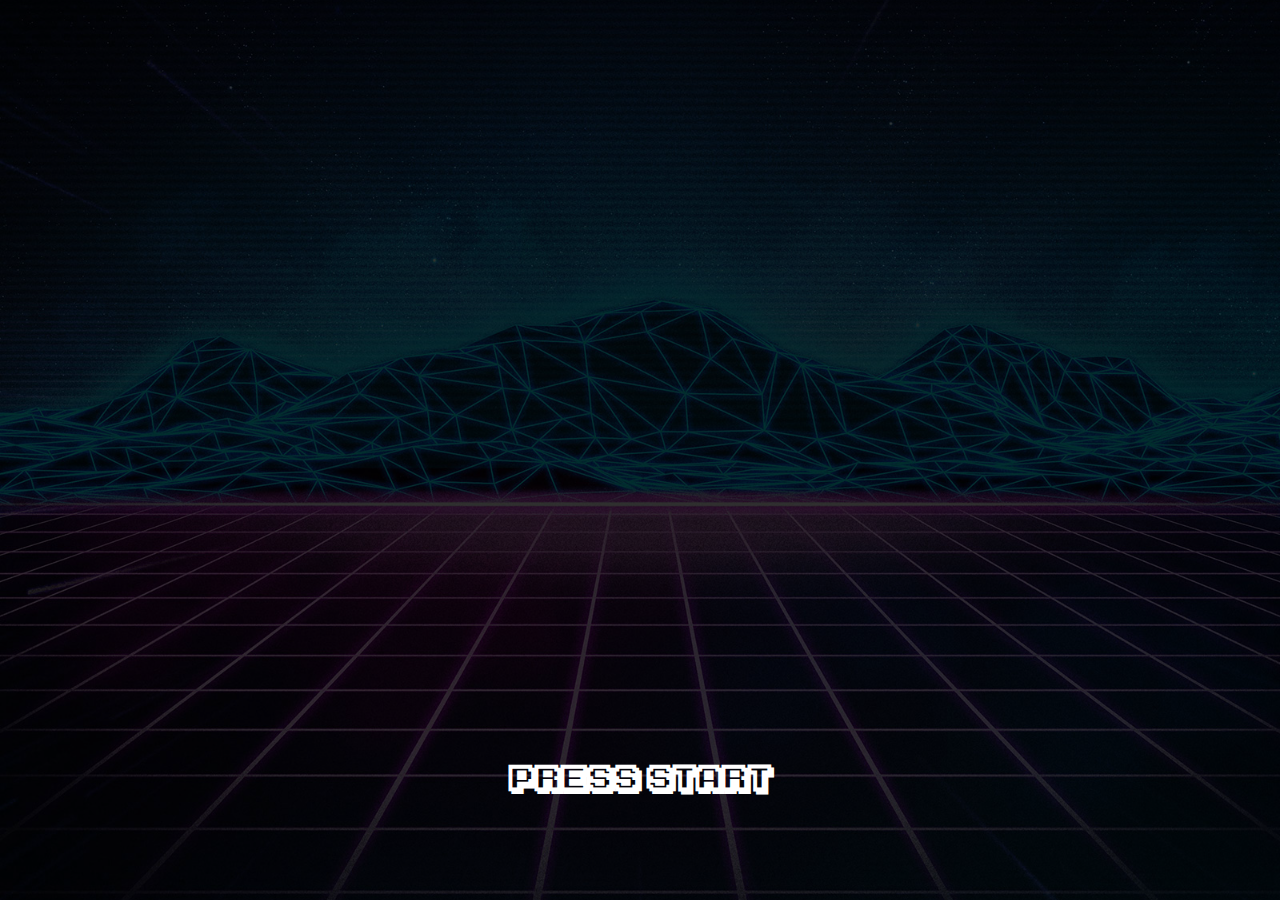
<file: connect_4/index.html>
<!DOCTYPE html>
<html lang="en">
<head>
    <meta charset="UTF-8">
    <meta name="viewport" content="width=device-width, initial-scale=1.0">
    <meta http-equiv="X-UA-Compatible" content="ie=edge">
    <link rel="stylesheet" href="style.css">
    <title>Connect 4</title>
</head>
<body>
    <div id="introPage" class="introPage">
        <div class="introContainer">
            <h1 class="spiced">Spiced presents</h1>
            <img class="logo" src="assets/logo_c4.png"  alt="">
            <h4 class="start">Press start</h4>
        </div>
    </div>

    <!-- WIN MODAL -->
    <div class="winModal">
        <div class="winMessage"></div>
        <div class="playAgain">TRY AGAIN?</div>
    </div>

    <!-- GAME PAGE -->
    <div class="gameArea">

        <!-- EXTRA PAGE ELEMENTS -->
        <h1 class="wunderbar">Wunderbar</h1>
        <h1 class="super">Super</h1>
        <h1 class="yourock">You Rock</h1>
        <h1 class="amazing">Amazing</h1>

        <!-- PLAYERS DETAILS ETC -->
        <div class="players">
            <h2 class="p1">Player One</h2><span class="slash"></span>
            <h2 class="p2">Player Two</h2>
        </div>

        <div class="scoreboard">
            <h1 class="hiScore">HI-SCORES</h1>
            <h4  class="p1Score">P1 - <span id="p1Score"></span> WINS</h4>
            <h4  class="p2Score">P2 - <span id="p2Score"></span> WINS</h4>
            <button type="button" name="resetScore" id="resetScore">Reset scores</button>
        </div>
        <button type="button" id="credit" class="credit">Credit <span id ="creditAmount">0</span></button>
        <h2 class="insert">Insert Coin</h2>
        <h2 class="copyright">2019 SPICED</h2>

        <!-- CONNECT 4 BOARD -->
        <div class="boardBack">
            <div class="boardContainer">
                <div class="board">
                    <div class="column col1">
                        <div id="top-left" class="slot row0">
                            <div class="hole"></div>
                        </div>
                        <div class="slot row1">
                            <div class="hole"></div>
                        </div>
                        <div class="slot row2">
                            <div class="hole "></div>
                        </div>
                        <div class="slot row3">
                            <div class="hole"></div>
                        </div>
                        <div class="slot row4">
                            <div class="hole"></div>
                        </div>
                        <div id="bottom-left" class="slot row5">
                            <div class="hole"></div>
                        </div>
                    </div >
                    <div  class="column col2">
                        <div class="slot row0">
                            <div class="hole"></div>
                        </div>
                        <div class="slot row1">
                            <div class="hole"></div>
                        </div>
                        <div class="slot row2">
                            <div class="hole"></div>
                        </div>
                        <div class="slot row3">
                            <div class="hole"></div>
                        </div>
                        <div class="slot row4">
                            <div class="hole"></div>
                        </div>
                        <div class="slot row5">
                            <div class="hole"></div>
                        </div>
                    </div >
                    <div  class="column col3">
                        <div class="slot row0">
                            <div class="hole"></div>
                        </div>
                        <div class="slot row1">
                            <div class="hole"></div>
                        </div>
                        <div class="slot row2">
                            <div class="hole"></div>
                        </div>
                        <div class="slot row3">
                            <div class="hole"></div>
                        </div>
                        <div class="slot row4">
                            <div class="hole"></div>
                        </div>
                        <div class="slot row5">
                            <div class="hole"></div>
                        </div>
                    </div >
                    <div  class="column col4">
                        <div class="slot row0">
                            <div class="hole"></div>
                        </div>
                        <div class="slot row1">
                            <div class="hole"></div>
                        </div>
                        <div class="slot row2">
                            <div class="hole"></div>
                        </div>
                        <div class="slot row3">
                            <div class="hole"></div>
                        </div>
                        <div class="slot row4">
                            <div class="hole"></div>
                        </div>
                        <div class="slot row5">
                            <div class="hole"></div>
                        </div>
                    </div >
                    <div  class="column col5">
                        <div class="slot row0">
                            <div class="hole"></div>
                        </div>
                        <div class="slot row1">
                            <div class="hole"></div>
                        </div>
                        <div class="slot row2">
                            <div class="hole"></div>
                        </div>
                        <div class="slot row3">
                            <div class="hole"></div>
                        </div>
                        <div class="slot row4">
                            <div class="hole"></div>
                        </div>
                        <div class="slot row5">
                            <div class="hole"></div>
                        </div>
                    </div >
                    <div  class="column col6">
                        <div class="slot row0">
                            <div class="hole"></div>
                        </div>
                        <div class="slot row1">
                            <div class="hole"></div>
                        </div>
                        <div class="slot row2">
                            <div class="hole"></div>
                        </div>
                        <div class="slot row3">
                            <div class="hole"></div>
                        </div>
                        <div class="slot row4">
                            <div class="hole"></div>
                        </div>
                        <div class="slot row5">
                            <div class="hole"></div>
                        </div>
                    </div >
                    <div  class="column col7">
                        <div id="top-right" class="slot row0">
                            <div class="hole"></div>
                        </div>
                        <div class="slot row1">
                            <div class="hole"></div>
                        </div>
                        <div class="slot row2">
                            <div class="hole"></div>
                        </div>
                        <div class="slot row3">
                            <div class="hole"></div>
                        </div>
                        <div class="slot row4">
                            <div class="hole"></div>
                        </div>
                        <div id="bottom-right" class="slot row5">
                            <div class="hole"></div>
                        </div>
                    </div >
                </div> <!-- end board -->
            </div>
        </div>
    </div>
    <script src="https://code.jquery.com/jquery-3.3.1.min.js"></script>
    <script src="connect4_script.js" charset="utf-8"></script>
</body>
</html>
</file>
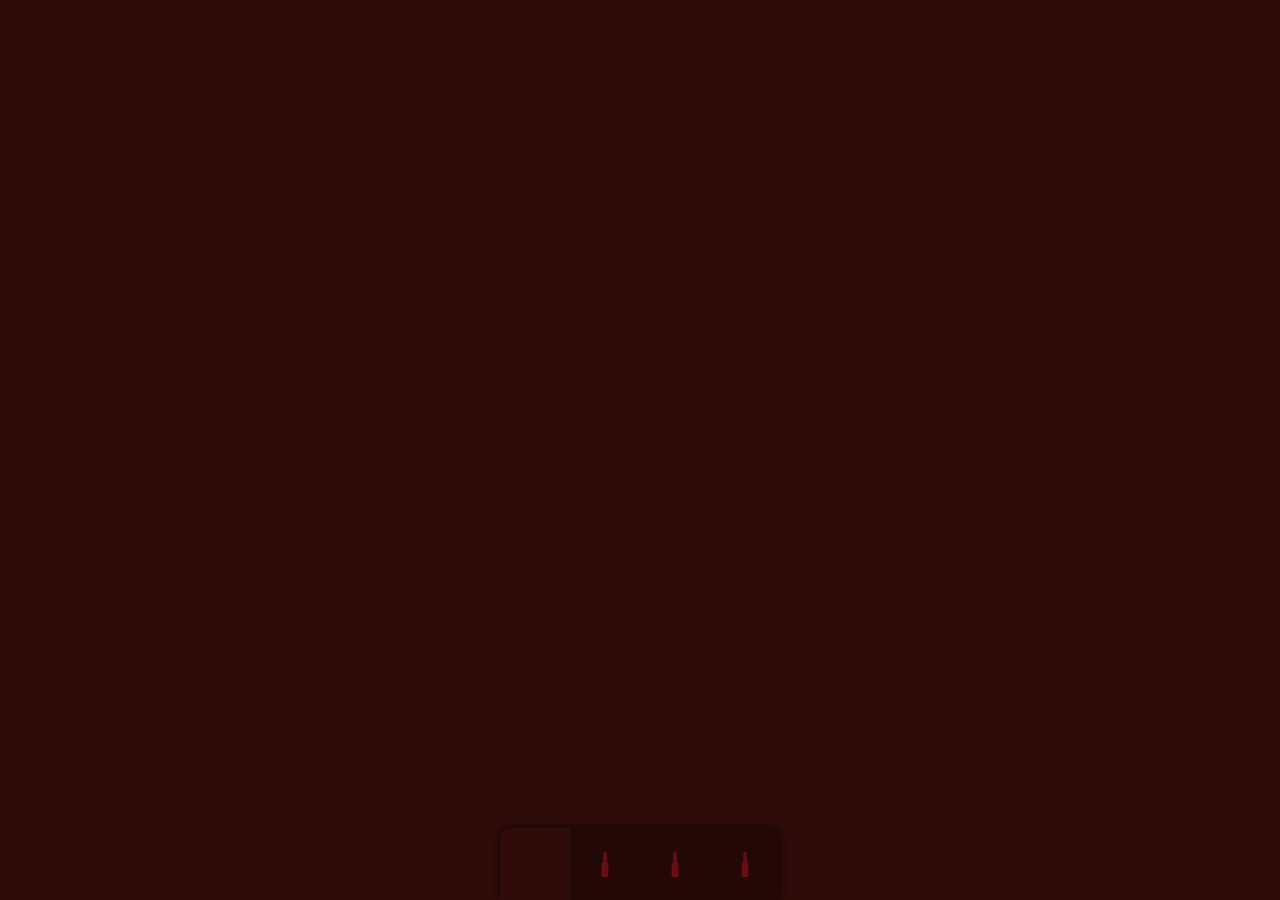
<file: Image_carousel/index.html>
<!DOCTYPE html>
<html lang="en" dir="ltr">
    <head>
        <meta charset="utf-8" />
        <meta http-equiv="X-UA-Compatible" content="IE=edge" />
        <!--
            <meta http-equiv="X-UA-Compatible" content="IE=edge,chrome=1" />
        -->
        <meta name="viewport" content="width=device-width, initial-scale=1" />
        <title>Simple, spicy carousel</title>
        <link rel="stylesheet" href="style.css" />
        <link
            href="https://fonts.googleapis.com/css?family=PT+Serif|Roboto"
            rel="stylesheet"
        />
    </head>
    <body>
        <div id="allImages">
            <div class="images onscreen">
                <h1 class="title textAnimate">
                    <span>Sriracha</span><br />Hot Sauce!!!
                </h1>
                <p class="description textAnimateUp">
                    In Thailand, sriracha is frequently used as a dipping sauce,
                    particularly for seafood. In Vietnamese cuisine, sriracha
                    appears as a condiment for phở and fried noodles, as a
                    topping for spring rolls (chả giò), and in sauces.
                </p>
                <img id="image1" src="assets/image1.jpg" alt="image1" />
            </div>
            <div class="images">
                <h1 class="title"><span>Tapatio</span><br />Hot Sauce!!!</h1>
                <p class="description">
                    Tapatío is the name given to people from Guadalajara,
                    Jalisco: the company's founders come from Guadalajara. The
                    ingredients, as listed on the product label, are water, red
                    peppers, salt, spices, garlic, acetic acid, xanthan gum and
                    sodium benzoate as a preservative. The sauce overall has a
                    Scoville heat scale rating of 3,000, hotter than Sriracha.
                </p>
                <img id="image2" src="assets/image2.jpg" alt="image2" />
            </div>
            <div class="images">
                <h1 class="title greenText">
                    <span>Tabasco</span><br />Hot Sauce!!!
                </h1>
                <p class="description">
                    Tabasco is a brand of hot sauce made exclusively from
                    tabasco peppers (Capsicum frutescens var. tabasco), vinegar,
                    and salt. It is produced by McIlhenny Company of Avery
                    Island, Louisiana.
                </p>
                <img id="image2" src="assets/image3.jpg" alt="image3" />
            </div>
            <div class="images">
                <h1 class="title "><span>Cholula</span><br />Hot Sauce!!!</h1>
                <p class="description whiteText">
                    Cholula Hot Sauce is a brand of chili-based hot sauce,
                    manufactured in Chapala, Jalisco, Mexico, and licensed by
                    José Cuervo. According to its manufacturers, Cholula hot
                    sauce rates 500–1,000 on the Scoville scale[2] though other
                    sources measure it as being over three times hotter, at
                    3,600 Scoville units.
                </p>
                <img id="image4" src="assets/image4.jpg" alt="image4" />
            </div>

            <div class="navBar" id="dots">
                <div class="navContainer">
                    <div data-name="0" id="dot0" class="dot on">
                        <img
                            class="navLogo"
                            src="assets/tabasco_outline.svg"
                            alt=""
                        />
                    </div>
                    <div data-name="1" id="dot1" class="dot">
                        <img
                            class="navLogo"
                            src="assets/tabasco_outline.svg"
                            alt=""
                        />
                    </div>
                    <div data-name="2" id="dot2" class="dot">
                        <img
                            class="navLogo"
                            src="assets/tabasco_outline.svg"
                            alt=""
                        />
                    </div>
                    <div data-name="3" id="dot3" class="dot">
                        <img
                            class="navLogo"
                            src="assets/tabasco_outline.svg"
                            alt=""
                        />
                    </div>
                </div>
            </div>
        </div>
        <script src="script.js"></script>
    </body>
</html>
</file>
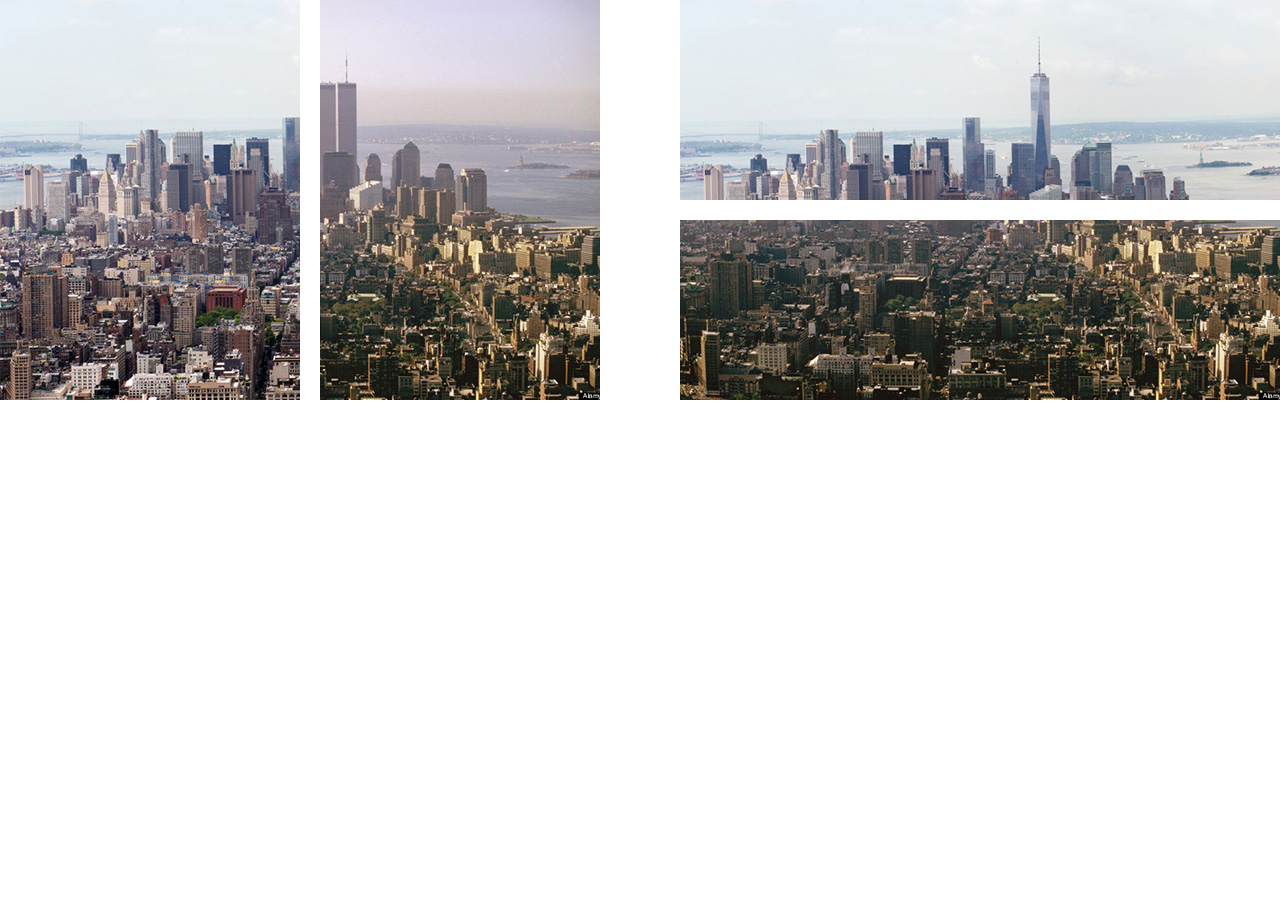
<file: Slider_resizeable_panes/index.html>
<!DOCTYPE html>
<html lang="en">
<head>
    <meta charset="UTF-8">
    <meta name="viewport" content="width=device-width, initial-scale=1.0">
    <meta http-equiv="X-UA-Compatible" content="ie=edge">
    <link rel="stylesheet" href="style.css">


    <title>Resizable panes</title>
</head>
<body>
    <div class="imgContainers">
        <!-- left-right -->
        <div class="container">
            <div id="top" class="top">
                <img src="assets/NY-WTC-2019.jpg" alt="">
            </div>
            <div class="bottom">
                <img src="assets/NY-WTC-1989.jpg" alt="">
            </div>
            <div class="bar"></div>
        </div>
        <!-- top-bottom -->
        <div class="container2">
            <div id="top2" class="top2">
                <img src="assets/NY-WTC-2019.jpg" alt="">
            </div>
            <div class="bottom2">
                <img src="assets/NY-WTC-1989.jpg" alt="">
            </div>
            <div class="bar2"></div>
        </div>
    </div>

<script src="https://code.jquery.com/jquery-3.3.1.min.js"></script>
<script src="script.js"></script>
</body>
</html>
</file>
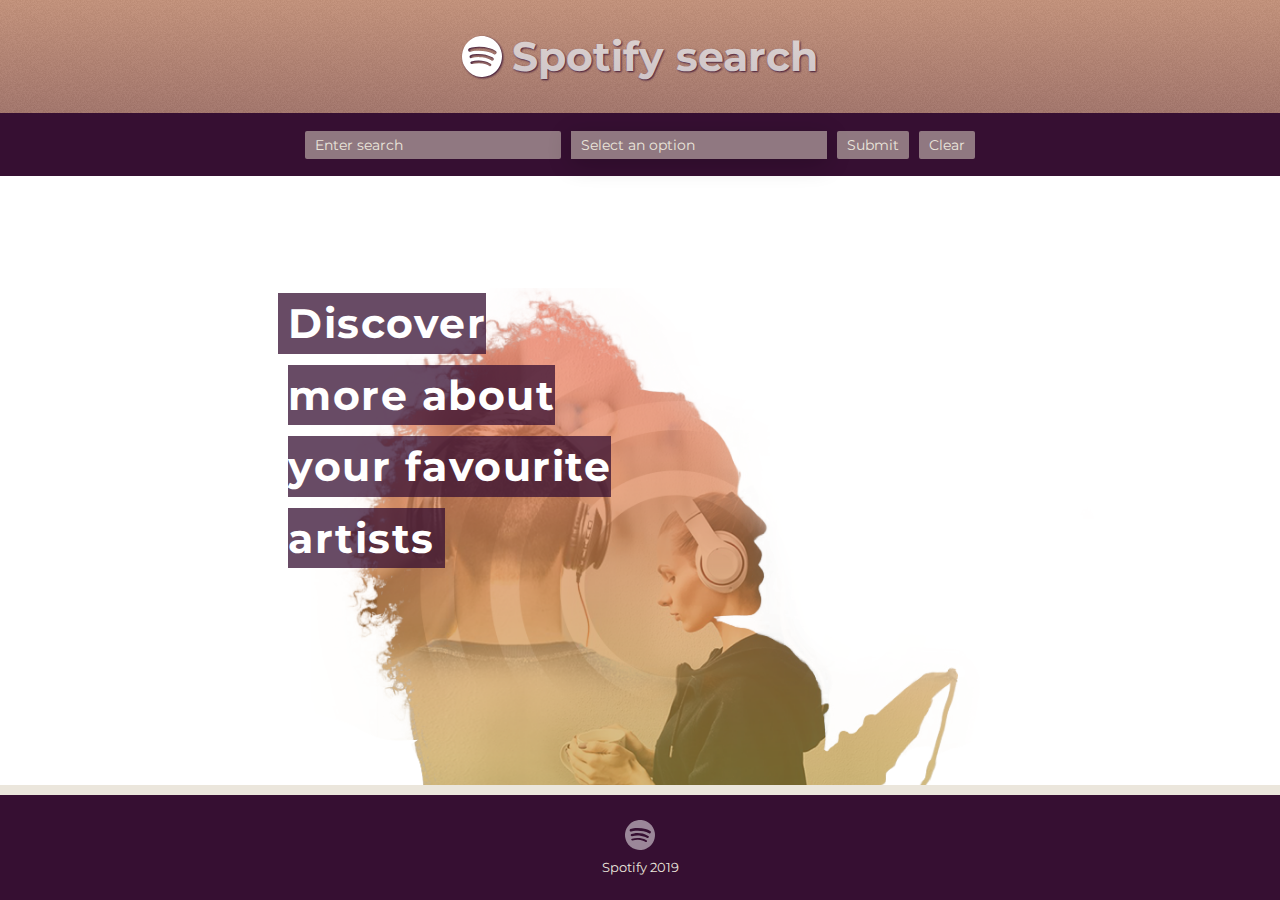
<file: Spotify_Search/index.html>
<!DOCTYPE html>
<html lang="en">
    <head>
        <meta charset="UTF-8">
        <meta name="viewport" content="width=device-width, initial-scale=1.0">
        <meta http-equiv="X-UA-Compatible" content="ie=edge">
        <link rel="stylesheet" href="style.css">
        <link href="https://fonts.googleapis.com/css?family=Montserrat" rel="stylesheet">
        <title>Spotify_search</title>
    </head>
    <body>
        <div class="searchContainer">

            <div class="headerContainer">
                <div class="logoContainer">
                    <img id="logoHeader" src="assets/spotify-logo-white.svg" alt="Spotify Logo"/><h1 id="header">Spotify search</h1>
                </div>
            </div>
            <div class="backgroundContainer">
                <div class="backgroundWrapper">
                    <div class="titleContainer">
                        <h1 id="titleIntro"><span>Discover </br>more about </br> your favourite</br> artists</h1>
                    </div>
                </div>
            </div>
            <!-- search area -->
            <div class="selectContainer">
                <input type="text" placeholder="Enter search" name="user-input">
                <select class="artist-or-album">
                    <option value=""> Select an option </option>
                    <option id="artist">Artist</option>
                    <option id="album">Album</option>

                </select>
                <button class="submit-button">Submit</button>
                <input type="button" value="Clear" onClick="window.location.reload()">
            </div>
        </div>

    <!-- search output -->
        <div id="results"></div>
        <div id="more">MORE</div>

    <!-- search output -->
        <footer id="footer">
            <a href="https://www.spotify.com/de/"><img id="logoFooter" src="assets/spotify-logo-white.svg" alt="Spotify Icon"/></a>
            <p>Spotify 2019</p>
        </div>


        <script src="https://code.jquery.com/jquery-3.3.1.min.js"></script>
        <script src="script.js"></script>
        <!-- <script src="infinite.js"></script> -->
    </body>
</html>
</file>
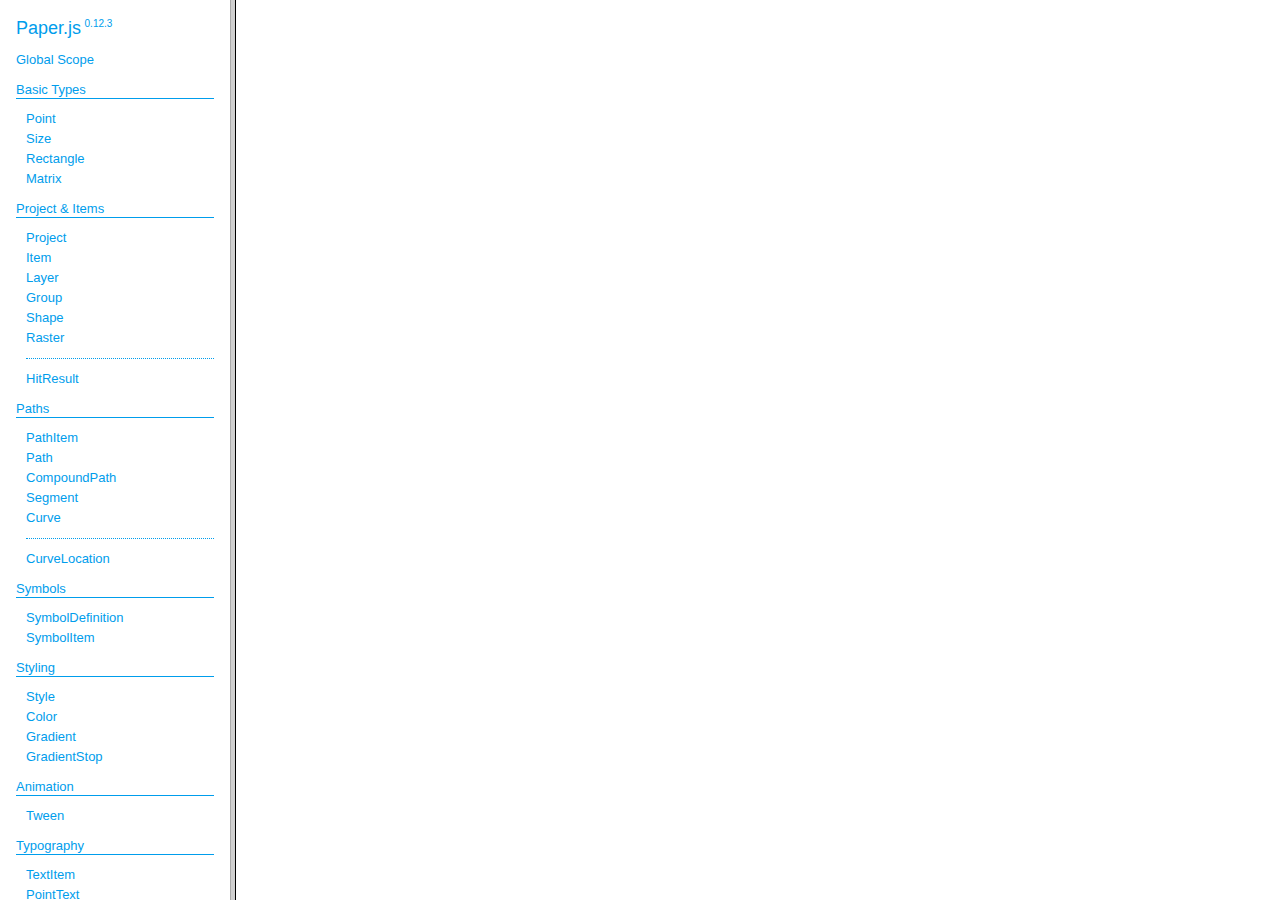
<file: PATATAP_CLONE/assets/paperjs-v0.12.3/docs/index.html>
<!DOCTYPE html>
<html>
<head>
<meta charset="UTF-8">
<title>Paper.js v0.12.3</title>
</head>
<frameset cols="230,*">
<frame src="classes/index.html" name="packageListFrame" title="All Packages">
<frame src="about:blank" name="class-frame" title="Class and interface descriptions">
</frameset>
</html>
</file>
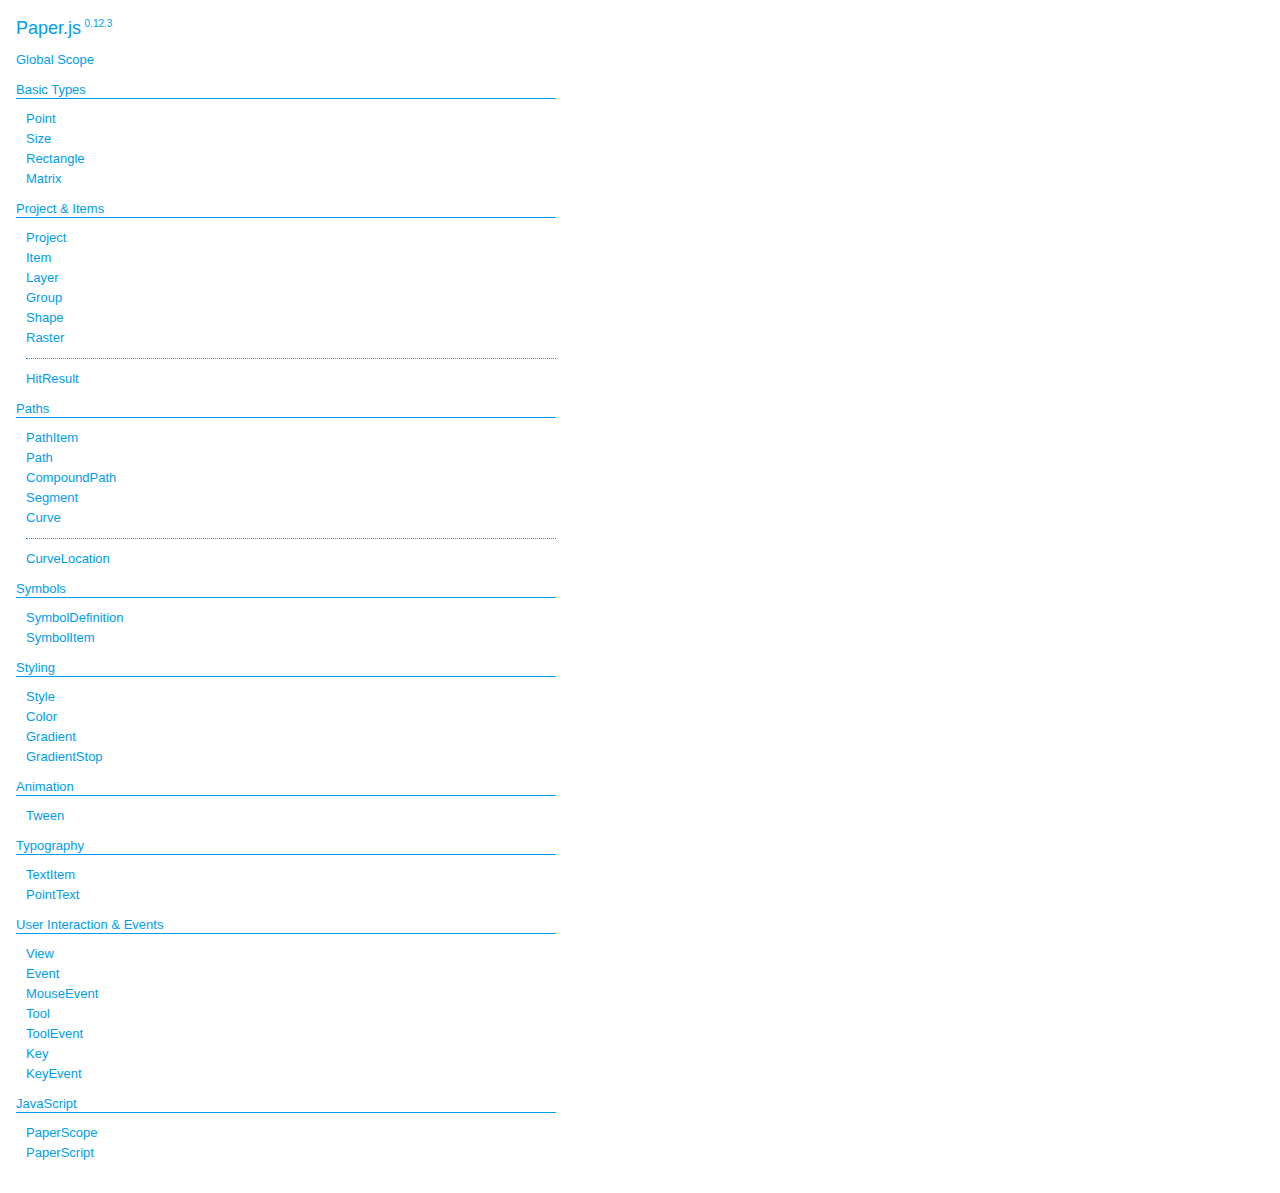
<file: PATATAP_CLONE/assets/paperjs-v0.12.3/docs/classes/index.html>
<!DOCTYPE html>
<html>
<head>
<meta charset="UTF-8">
<title>Paper.js v0.12.3</title>
<base target="class-frame">
<link href="../assets/css/docs.css" rel="stylesheet" type="text/css">
</head>
<body class="reference">
<div class="reference-index">
<h1>Paper.js<span class="version">0.12.3</span></h1>
<ul class="reference-classes"><li><a href="../classes/global.html">Global Scope</a></li>
<li>
<h2>Basic Types</h2>
<ul>
<li><a href="../classes/Point.html">Point</a></li>
<li><a href="../classes/Size.html">Size</a></li>
<li><a href="../classes/Rectangle.html">Rectangle</a></li>
<li><a href="../classes/Matrix.html">Matrix</a></li>
</ul>
<li>
<h2>Project & Items</h2>
<ul>
<li><a href="../classes/Project.html">Project</a></li>
<li><a href="../classes/Item.html">Item</a></li>
<li><a href="../classes/Layer.html">Layer</a></li>
<li><a href="../classes/Group.html">Group</a></li>
<li><a href="../classes/Shape.html">Shape</a></li>
<li><a href="../classes/Raster.html">Raster</a></li>
<li><hr /></li>
<li><a href="../classes/HitResult.html">HitResult</a></li>
</ul>
<li>
<h2>Paths</h2>
<ul>
<li><a href="../classes/PathItem.html">PathItem</a></li>
<li><a href="../classes/Path.html">Path</a></li>
<li><a href="../classes/CompoundPath.html">CompoundPath</a></li>
<li><a href="../classes/Segment.html">Segment</a></li>
<li><a href="../classes/Curve.html">Curve</a></li>
<li><hr /></li>
<li><a href="../classes/CurveLocation.html">CurveLocation</a></li>
</ul>
<li>
<h2>Symbols</h2>
<ul>
<li><a href="../classes/SymbolDefinition.html">SymbolDefinition</a></li>
<li><a href="../classes/SymbolItem.html">SymbolItem</a></li>
</ul>
<li>
<h2>Styling</h2>
<ul>
<li><a href="../classes/Style.html">Style</a></li>
<li><a href="../classes/Color.html">Color</a></li>
<li><a href="../classes/Gradient.html">Gradient</a></li>
<li><a href="../classes/GradientStop.html">GradientStop</a></li>
</ul>
<li>
<h2>Animation</h2>
<ul>
<li><a href="../classes/Tween.html">Tween</a></li>
</ul>
<li>
<h2>Typography</h2>
<ul>
<li><a href="../classes/TextItem.html">TextItem</a></li>
<li><a href="../classes/PointText.html">PointText</a></li>
</ul>
<li>
<h2>User Interaction & Events</h2>
<ul>
<li><a href="../classes/View.html">View</a></li>
<li><a href="../classes/Event.html">Event</a></li>
<li><a href="../classes/MouseEvent.html">MouseEvent</a></li>
<li><a href="../classes/Tool.html">Tool</a></li>
<li><a href="../classes/ToolEvent.html">ToolEvent</a></li>
<li><a href="../classes/Key.html">Key</a></li>
<li><a href="../classes/KeyEvent.html">KeyEvent</a></li>
</ul>
<li>
<h2>JavaScript</h2>
<ul>
<li><a href="../classes/PaperScope.html">PaperScope</a></li>
<li><a href="../classes/PaperScript.html">PaperScript</a></li>
</ul>
</ul>
</body>
</html>
</file>
<file: connect_4/style.css>
@font-face {
    font-family: "streamsterregular";
    src: url("fonts/Streamster/streamster-webfont.woff2") format("woff2"),
        url("fonts/Streamster/streamster-webfont.woff") format("woff");
    font-weight: normal;
    font-style: normal;
}
@font-face {
    font-family: "karmatic_arcaderegular";
    src: url("fonts/karmatic-arcade/ka1-webfont.woff2") format("woff2"),
        url("fonts/karmatic-arcade/ka1-webfont.woff") format("woff");
    font-weight: normal;
    font-style: normal;
}
@font-face {
    font-family: "feast_of_flesh_bbitalic";
    src: url("fonts/Feast_of_Flesh/feasfbi_-webfont.woff2") format("woff2"),
        url("fonts/Feast_of_Flesh/feasfbi_-webfont.woff") format("woff");
    font-weight: normal;
    font-style: normal;
}
@font-face {
    font-family: "arcadeclassicregular";
    src: url("fonts/Arcade Classic/arcadeclassic-webfont.woff2") format("woff2"),
        url("fonts/Arcade Classic/arcadeclassic-webfont.woff") format("woff");
    font-weight: normal;
    font-style: normal;
}
* {
    box-sizing: border-box;
    margin: 0;
    padding: 0;
}

/* =======================================
=============== INTRO PAGE ================
======================================= */

.introPage {
    position: fixed;
    top: 0;
    left: 0;
    width: 100vw;
    height: 100vh;
    z-index: 9999;
    background: url("assets/80s-wallpaper.jpeg") no-repeat rgba(0, 0, 0, 1);
    background-position: center;
    background-size: cover;
    display: flex;
    flex-direction: column;
}
.introPage::after {
    content: "";
    position: absolute;
    top: 0;
    left: 0;
    right: 0;
    top: 0;
    width: 100vw;
    height: 100vh;
    z-index: 9999;
    background: rgba(0, 0, 0, 0.5);
}
.introPage.animated {
    animation-name: zoomOut;
    animation-duration: 0.5s;
    animation-timing-function: linear;
    animation-fill-mode: forwards;
    opacity: 1;
    transform: translateX(-50%);
    transform: translateY(50%);
    display: none;
}
.introPage.animated::after {
    display: none;
}
@keyframes zoomOut {
    0% {
        opacity: 1;
        transform: scale(1);
    }
    100% {
        opacity: 0.25;
        transform: scale(2);
        background: black;
        display: none;
        z-index: -100;
    }
}
.introContainer {
    position: relative;
    display: flex;
    flex-direction: column;
    width: 100vw;
    height: 100vh;
    margin: 0 auto;
}
.logo {
    width: 45vw;
    height: auto;
    animation-name: slideInLogo;
    animation-duration: 3s;
    animation-delay: 1s;
    animation-timing-function: linear;
    animation-fill-mode: forwards;
    opacity: 0;
    z-index: 10000;
    position: relative;
    margin: 0 auto;
    text-align: center;
    top: -50%;
}
@keyframes slideInLogo {
    0% {
        opacity: 0;
    }
    100% {
        opacity: 1;
        top: 20%;
    }
}

.spiced {
    font-family: "streamsterregular";
    font-size: calc(2rem + 1vw);
    text-align: center;
    margin-bottom: 0;
    color: hotpink;
    z-index: 10000;
    animation-name: spicedslideInLogo;
    animation-duration: 1s;
    animation-delay: 1.5s;
    animation-timing-function: linear;
    animation-fill-mode: forwards;
    opacity: 0;
    position: absolute;
    left: 0;
    right: 0;
    top: 10%;
    margin: 0 auto;
    line-height: 1.4rem;
}
@keyframes spicedslideInLogo {
    0% {
        opacity: 0;
        transform: translateY(0%);
    }
    100% {
        opacity: 1;
        transform: translateY(-50%);
    }
}

.start {
    z-index: 10000;
    text-align: center;
    font-family: "karmatic_arcaderegular";
    font-size: calc(1rem + 1vw);
    color: white;
    position: absolute;
    left: 0;
    right: 0;
    bottom: 15%;
    top: 85%;
    animation-name: blink182;
    animation-duration: 0.5s;
    animation-delay: 6s;
    animation-timing-function: linear;
    animation-iteration-count: 3;
    cursor: pointer;
}
@keyframes blink182 {
    0% {
        opacity: 0.25;
    }
    100% {
        opacity: 1;
    }
    0% {
        opacity: 0.25;
    }
}
.start:hover {
    color: orange;
    transition: 0.25s all ease-in-out;
}

/* =======================================
=============== WIN MODAL ================
======================================= */

.winModal {
    width: 100vw;
    height: 100vh;
    background: rgba(0, 0, 0, 1);
    background: url("assets/neon-grid.jpg") no-repeat center cover;
    z-index: -1;
    display: flex;
    position: fixed;
    top: 0;
    left: 0;
    text-align: center;
    opacity: 1;
    display: none;
    transition: 0.1s all ease-in-out;
}

.winModal.appear {
    animation-name: endFade;
    animation-duration: 1s;
    animation-timing-function: linear;
    animation-fill-mode: forwards;
    opacity: 0;
    display: flex;
    z-index: 100;
}
@keyframes endFade {
    0% {
        opacity: 0.25;
    }
    100% {
        opacity: 1;
    }
}
.winMessage {
    text-align: center;
    font-family: "karmatic_arcaderegular";
    font-size: calc(3rem + 1vw);
    color: white;
    position: absolute;
    left: 50%;
    top: 50%;
    transform: translate(-50%, -50%);
    text-align: center;
    margin-bottom: 1rem;
    animation-name: winBiggly;
    animation-duration: 2s;
    animation-timing-function: linear;
    animation-iteration-count: infinite;
    opacity: 0;
    line-height: 1;
}
@keyframes winBiggly {
    from {
        font-size: calc(2.5rem + 1vw);
        z-index: 5;
        opacity: 1;
    }
    50% {
        font-size: calc(4rem + 1vw);
        color: hotpink;
        opacity: 1;
    }
    100% {
        font-size: calc(2.5rem + 1vw);
        opacity: 1;
    }
}

.playAgain {
    font-family: "karmatic_arcaderegular";
    font-size: calc(1rem + 1vw);
    color: white;
    position: absolute;
    bottom: 20%;
    left: 50%;
    transform: translateX(-50%);
    text-align: center;
    width: 100%;
    cursor: pointer;
    margin: 0;
    animation-name: blink182;
    animation-duration: 0.5s;
    animation-delay: 3s;
    animation-timing-function: linear;
    animation-iteration-count: 15;
}
@keyframes blink182 {
    0% {
        opacity: 0.25;
    }
    100% {
        opacity: 1;
    }
    0% {
        opacity: 0.25;
    }
}
.playAgain:hover {
    color: orange;
    transition: 0.25s all ease-in-out;
}

/* holds the whole game 100vw/100vh */
.gameArea {
    display: flex;
    margin: auto;
    justify-content: center;
    align-items: center;
    width: 100vw;
    height: 100vh;
    background: url(assets/80s-wallpaper.jpeg) no-repeat;
    background-size: cover;
    opacity: 1;
    z-index: -2;
}

/* =======================================
========== EXTRA PAGE ELEMENTS ===========
======================================= */
.wunderbar,
.super,
.yourock,
.amazing {
    font-family: "karmatic_arcaderegular";
    font-size: calc(4rem + 1vw);
    position: absolute;
    top: 50%;
    left: 50%;
    transform: translate(-50%, -50%);
    z-index: -1;
    text-align: center;
    margin: auto;
    width: 100%;
    background-image: -webkit-linear-gradient(
        #378dbc 0%,
        #b6e8f1 46%,
        #ffffff 50%,
        #32120e 54%,
        #ffc488 58%,
        #582c11 90%,
        #ec9b4e 100%
    );
    -webkit-background-clip: text;
    -webkit-text-fill-color: transparent;
    -webkit-text-stroke: 2px #f5f5f5;
    font-style: italic;
    margin: 0;
    line-height: 1;
}
.wunderbar.animate,
.super.animate,
.yourock.animate,
.amazing.animate {
    animation-name: zoomInandFadeAway;
    animation-duration: 0.75s;
    animation-delay: 0.25s;
    /* animation-timing-function: cubic-bezier( ); */
    /* animation-iteration-count: 1; */
    /* transform-origin: 50% 50%; */
    /* will-change: transform; */
}
@keyframes zoomInandFadeAway {
    from {
        opacity: 0;
        color: white;
        font-size: calc(2rem + 2vw);
        z-index: 200;
    }
    70% {
        opacity: 1;
        color: orange;
        display: block;
    }
    to {
        opacity: 0;
        font-size: calc(8rem + 2vw);
        display: none;
    }
}

/* =======================================
========== PLAYERS DETAILS ETC ===========
======================================= */

/* PLAYER DETAILS ALL AT Z-INDEX 4 */
.credit {
    font-family: "karmatic_arcaderegular";
    font-size: calc(0.5rem + 1vw);
    position: absolute;
    bottom: 5vh;
    left: 5vw;
    color: white;
    background: none;
    border: none;
    z-index: 4;
}
.insert {
    font-family: "karmatic_arcaderegular";
    font-size: calc(0.5rem + 1vw);
    position: absolute;
    bottom: 5vh;
    right: 5vw;
    color: white;
    opacity: 0;
    z-index: 9999;
    animation-name: flash;
    animation-duration: 0.5s;
    animation-delay: 25s;
    animation-timing-function: linear;
    animation-iteration-count: 15;
}
@keyframes flash {
    0% {
        opacity: 0;
    }
    100% {
        opacity: 1;
    }
}
.copyright {
    font-family: "karmatic_arcaderegular";
    font-size: calc(0.25rem + 0.9vw);
    position: absolute;
    bottom: 5%;
    left: 50%;
    transform: translateX(-50%);
    color: white;
    z-index: 4;
    text-align: center;
}
.players {
    font-family: "karmatic_arcaderegular";
    position: absolute;
    top: 5vh;
    right: 5vw;
    color: white;
    z-index: 4;
    text-align: right;
    display: flex;
}

.p1,
.p2,
.slash {
    font-size: calc(0.5rem + 1vw);
    position: relative;
    color: rgba(270, 270, 270, 1);
    z-index: 4;
    letter-spacing: 0.25rem;
}
.p1.lowOpacity,
.p2.lowOpacity {
    color: rgba(270, 270, 270, 0.25);
    transition: 0.5s all ease-in-out;
}
.slash {
    border-right: 2px solid orange;
    margin: 0 1rem;
}

/* =======================================
========== SCORES > TOP RIGHT ============
======================================= */
.scoreboard {
    position: absolute;
    top: 5vh;
    left: 5vw;
    display: flex;
    flex-direction: column;
}
.hiScore {
    font-family: "karmatic_arcaderegular";
    font-size: calc(0.5rem + 1vw);
    color: white;
    z-index: 4;
    text-align: left;
    margin-bottom: 1rem;
}
.p1Score,
.p2Score {
    font-family: "karmatic_arcaderegular";
    font-size: calc(0.25rem + 1vw);
    color: white;
    z-index: 4;
    text-align: left;
}
#resetScore {
    font-family: "karmatic_arcaderegular";
    font-size: calc(0.25rem + 0.5vw);
    color: white;
    text-align: center;
    padding: calc(0.25rem + 0.3vw);
    border: none;
    background: #c90b80;
    margin-top: 1rem;
    display: inline-block;
    transition: 0.2s all ease-in-out;
    border-radius: 3px;
    z-index: 10;
}
#resetScore:hover {
    cursor: pointer;
    color: black;
    background: rgba(270, 270, 270, 0.5);
}
#resetScore:focus {
    outline: none;
}

/* =======================================
============ CONNECT 4 AREA ==============
======================================= */
.boardBack {
    display: flex;
    margin: auto;
    justify-content: center;
    align-items: center;
    z-index: 4;
    width: 100vw;
    height: 100vh;
    /* number equivalent to 6/7vw to maintain aspect ratio */
}
.boardContainer {
    z-index: 1;
    display: flex;
    margin: auto;
    justify-content: center;
    flex-direction: column;
    width: 45vw;
    height: calc(45vw * 0.85714286);
}
.board {
    display: flex;
    margin: auto;
    background: url(assets/board.png) no-repeat;
    background-size: contain;
    width: 100%;
    height: 100%;
    z-index: 9999;
    overflow: hidden;
}
.column {
    width: 14.28571429%;
    height: 16.66666667%;
    position: relative;
    z-index: -1;
}
.slot {
    position: relative;
    width: 100%;
    height: 100%;
    /* background: rgba(0, 0, 0, 0.25); */
    /* background: aqua; */
    padding: 10%;
    z-index: -1;
}

/* turned off background-color to see through svg bg */
.hole {
    width: 100%;
    height: 100%;
    /* background: rgba(0, 0, 0, 0); */
    border-radius: 50%;
}
.column .hole:hover {
    cursor: pointer;
    border: 3px solid white;
    transition: 0.25s all ease-in-out;
    border: 0;
    animation-name: blingBorderAnimate;
    animation-duration: 0.4s;
    animation-timing-function: linear;
}
.column .hole:hover::after {
    content: "";
    position: absolute;
    top: 0;
    left: 0;
    right: 0;
    bottom: 0;
    transition: 0.25s all ease-in-out;
    border: 3px solid orange;
    border-radius: 50%;
    animation-name: blingBorderAnimate;
    animation-duration: 0.5s;
    animation-delay: 0.25s;
    animation-timing-function: linear;
    opacity: 0;
}
.column .hole:hover::before {
    content: "";
    position: absolute;
    top: 0;
    left: 0;
    right: 0;
    bottom: 0;
    transition: 0.25s all ease-in-out;
    border: 1px solid orange;
    border-radius: 50%;
    animation-name: blingBorderAnimate;
    animation-duration: 0.25s;
    animation-delay: 0.15s;
    animation-timing-function: linear;
    opacity: 0;
}

@keyframes blingBorderAnimate {
    from {
        opacity: 0;
        transform: scale(0.5);
    }
    75% {
        opacity: 1;
        transform: scale(1.1);
        border: 2px solid rgba(270, 270, 270, 0.75);
        filter: blur(8px);
        -webkit-filter: drop-shadow(2px 2px 15px #3f59f4);
    }
    to {
        opacity: 0;
        transform: scale(1.25);
        border: 1px solid rgba(270, 270, 270, 0.15);
    }
}

/* player 1 piece */
.slot.player1 .hole {
    background: rgba(246, 178, 22, 1);
    z-index: 1;
}
/* player 2 piece */
.slot.player2 .hole {
    background: rgba(18, 206, 215, 1);
}
.slot.player2.fall .hole,
.slot.player1.fall .hole {
    animation-name: drop-animation;
    animation: drop-animation;
    animation-duration: 500ms;
}
.slot.player2.fall.victoryDancing .hole,
.slot.player1.fall.victoryDancing .hole {
    background: white;
    animation-name: flashDance;
    animation-duration: 0.5s;
    animation-iteration-count: infinite;
}
@keyframes flashDance {
    from {
        opacity: 0.5;
    }
    to {
        transform: 1;
    }
}
@keyframes drop-animation {
    from {
        transform: translateY(-500px);
    }
    to {
        transform: translateY(0);
    }
}
.slot.player2 .hole::before,
.slot.player1 .hole::before {
    content: "";
    position: absolute;
    width: 60%;
    height: 60%;
    top: 20%;
    left: 20%;
    border-radius: 100%;
    background: linear-gradient(
        to bottom,
        rgba(0, 0, 0, 0.15) 50%,
        transparent 100%
    );
    z-index: 301;
}
.slot.player2 .hole::after,
.slot.player1 .hole::after {
    content: "";
    position: absolute;
    width: 78%;
    height: 78%;
    top: 11%;
    left: 11%;
    border-radius: 100%;
    background: linear-gradient(
        to top,
        rgba(270, 270, 270, 0.1) 40%,
        transparent 100%
    );
    z-index: 301;
}
#top-left {
    border-top-left-radius: 20%;
}
#top-right {
    border-top-right-radius: 20%;
}
#bottom-left {
    border-bottom-left-radius: 20%;
}
#bottom-right {
    border-bottom-right-radius: 20%;
}
@media (min-width: 426px) and (max-width: 768px) {
    .boardContainer {
        width: 85vw;
        height: calc(85vw * 0.85714286);
        margin: auto;
        padding: 0;
    }
    .players {
        flex-direction: column;
    }
    .p1 {
        margin-bottom: 0.5rem;
    }
    .wunderbar,
    .super,
    .yourock,
    .amazing {
        display: none;
    }
    .logo {
        width: 50vw;
    }
}
@media only screen and (max-width: 425px) {
    .boardContainer {
        width: 85vw;
        height: calc(85vw * 0.85714286);
        margin: auto;
        padding: 0;
    }
    .players {
        flex-direction: column;
    }
    .p1 {
        margin-bottom: 0.5rem;
    }
    .wunderbar,
    .super,
    .yourock,
    .amazing {
        display: none;
    }
    .logo {
        width: 75vw;
    }
}
</file>
<file: Image_carousel/style.css>
*,
html {
    padding: 0;
    margin: 0;
    box-sizing: border-box;
    outline: none;
    border: none;
}
:root {
    --hotsauce: rgba(159, 39, 22, 1);
    --soysauce: rgba(47, 12, 9, 1);
}
html {
    font-size: 62.5%;
}
#allImages {
    position: relative;
    height: 100vh;
    width: 100vw;
    overflow: hidden;
    display: flex;
}
.images {
    position: absolute;
    top: 0;
    left: 0;
    height: 100vh;
    width: 100vw;
    transform: translateX(100%);
    z-index: -1;
    object-fit: cover;
    opacity: 0.5;
    filter: grayscale(100%);
}
.images img {
    height: 100%;
    width: 100%;
    object-fit: cover;
    position: relative;
}
.images.onscreen {
    transform: translateX(0);
    transition-property: transform;
    transition: 1.25s all ease;
    opacity: 1;
    filter: grayscale(0);
}

.images.exit {
    transform: translateX(-125%);
    transition-property: transform;
    transition: 0.75s all ease;
    /* animation: 1s exitAnim forwards; */

    filter: grayscale(100%);
}
.images.exit::before {
    content: "";
    width: 100vw;
    height: 100vh;
    position: absolute;
    left: 0;
    right: 0;
    top: 0;
    bottom: 0;
    background: black;
    z-index: 500;
    animation: 0.5s exitAnim forwards;
    transform: translateX(0);
}

.images.onscreen::before {
    content: "";
    width: 100vw;
    height: 100vh;
    position: absolute;
    left: 0;
    right: 0;
    top: 0;
    bottom: 0;
    background: black;
    z-index: 500;
    animation: 0.95s exitAnim forwards;
    background: var(--hotsauce);
}
.images.onscreen::after {
    content: "";
    width: 100vw;
    height: 100vh;
    position: absolute;
    left: 0;
    right: 0;
    top: 0;
    bottom: 0;
    background: black;
    z-index: 500;
    animation: 1.5s exitAnimAfter forwards;
    background: var(--soysauce);
}

@keyframes exitAnim {
    0% {
        transform: translateX(100%);
    }
    50% {
        transform: translateX(0);
        width: 50vw;
    }
    100% {
        transform: translateX(-100%);
        width: 0;
    }
}
@keyframes exitAnimAfter {
    0% {
        transform: translateX(100%);
    }
    50% {
        transform: translateX(0);
        width: 70vw;
    }
    100% {
        transform: translateX(-100%);
        width: 0;
        opacity: 0.25;
    }
}

.exit {
    transition-property: transform;
    transition: 1s all ease;
    filter: grayscale(100%);
}

.title {
    position: absolute;
    left: 110%;
    opacity: 0;
    top: 10rem;
    font-size: 7rem;
    font-family: "Montserrat";
    color: var(--hotsauce);
    line-height: 0.95;
    transition: 1.25s all ease;
}

.title span {
    font-size: 9rem;
}
.textAnimate {
    left: 10rem;
    opacity: 1;
}
.fade {
    left: 10rem;
    opacity: 0.5;
}
.description {
    width: 25vw;
    font-size: 2rem;
    color: var(--soysauce);
    position: absolute;
    left: 10rem;
    top: 60rem;
    opacity: 0;
    transition: 1.25s all ease;
    font-family: "Montserrat";
    padding-left: 2rem;
    border-left: 2px solid var(--soysauce);
}
.description.textAnimateUp {
    top: 27rem;
    opacity: 1;
}
.whiteText {
    color: #e9e9e9;
    border-left: 2px solid #e9e9e9;
}
.greenText {
    color: rgba(109, 244, 27, 1);
}

/* ============== NAVIGATION ============== */
.navBar {
    position: fixed;
    bottom: 0;
    left: 0;
    width: 100vw;
    display: flex;
    justify-content: center;
    align-items: center;
    z-index: 100;
}
.navContainer {
    display: flex;
    justify-content: center;
    align-items: center;
    border-radius: 10px 10px 0 0;
    overflow: hidden;
    box-shadow: 0 0 8px rgba(0, 0, 0, 0.65);
}
.dot {
    padding: 2rem 0;
    height: 8vh;
    display: flex;
    justify-content: center;
    align-items: center;
    background: rgba(0, 0, 0, 0.25);
    background-blend-mode: multiply;
    transition: 1.25 all ease-in-out;
}

.dot.on {
    transition: 0.25 all ease-in-out;
    background: rgba(255, 199, 71, 0.5);
    border-bottom: 3px solid var(--soysauce);
    animation: 0.25s fadeIn ease-in forwards;
    opacity: 0;
}
@keyframes fadeIn {
    100% {
        opacity: 1;
        transform: translateX(0);
    }
}
.navLogo {
    height: 2.5rem;
    width: 7rem;
    cursor: pointer;
    transition: 0.25 all ease-in-out;
    opacity: 0.5;
}
.dot:hover {
    background: rgba(0, 0, 0, 0.5);
    transition: 1.25 all ease-in-out;
    background-blend-mode: multiply;
}
.dot:hover > .navLogo {
    height: 4rem;
    transition: 0.25 all ease-in-out;
    opacity: 1;
}
.navLogo.on {
    height: 4rem;
    width: 7rem;
    cursor: pointer;
    transition: 0.15 all ease-in-out;
    opacity: 1;
}
.intro {
    animation: scale 0.5s;
    width: 100vw;
    height: 100vh;
}
.intro .animate {
    animation: scale 0.5s;
}
@keyframes scale {
    0% {
        transform: scale(2);
        -webkit-transform: scale(2);
    }
    100% {
        transform: scale(1);
        -webkit-transform: scale(1);
    }
}
</file>
<file: Slider_resizeable_panes/style.css>
* {
    margin: 0;
    padding: 0;
}
.imgContainers {
    position: relative;
    display: flex;
}
.container {
    width: 600px;
    height: 400px;
    position: relative;
    overflow: hidden;
    margin-right: 5rem;
}
.top,
.bottom {
    position: absolute;
    top: 0;
    height: 100%;
    width: 100%;
}
#top {
    z-index: 100;
    overflow: hidden;
    width: 50%;
}
img {
    height: 400px;
    width: 600px;
}
.bar {
    height: 400px;
    position: absolute;
    left: 50%;
    background: white;
    width: 20px;
}
.bar:hover {
    cursor: pointer;
}
.container2 {
    width: 600px;
    height: 400px;
    position: relative;
    overflow: hidden;
}
.top2,
.bottom2 {
    position: absolute;
    top: 0;
    left: 0;
    height: 100%;
    width: 100%;
}
#top2 {
    z-index: 100;
    overflow: hidden;
    height: 50%;
}
img {
    height: 400px;
    width: 600px;
}
.bar2 {
    height: 20px;
    position: absolute;
    top: 50%;
    background: white;
    width: 600px;
}
.bar2:hover {
    cursor: pointer;
}
.artist-or-album {
    border-radius: 0 !important;
    height: 2.8rem;
}
</file>
<file: Spotify_Search/style.css>
* {
    box-sizing: border-box;
    text-decoration: none;
    list-style-type: none;
    margin: 0;
    padding: 0;
    font-size: 62.5%;
    font-family: "Montserrat", sans-serif;
}
*:focus {
    outline: none;
}
html,
body {
    font-size: 62.5%;
}
/* colors */
:root {
    --main-bg-color: rgba(210, 150, 122, 1);
    /* --primary-color: rgba(88, 24, 69, 1); */
    --primary-color: rgba(54, 15, 50, 1);
    --primary-color-75: rgba(54, 15, 50, 0.75);
    --secondary-color: rgba(235, 230, 220, 1);
    --secondary-color-50: rgba(234, 225, 208, 0.5);
    --accent-color: rgba(88, 24, 69, 0.25);
    --transparent: rgba(270, 270, 270, 0);
    --third-color: rgba(102, 204, 170, 1);
    /* --third-color: rgba(0, 255, 255, 1); */
    --third-color-50: rgba(0, 255, 255, 0.5);
}
.submit-button,
input[type="button"],
input[type="text"] {
    background: var(--secondary-color-50);
    color: var(--secondary-color);
    padding: 0.5rem 1rem;
    border-radius: 2px;
    transition: 0.25s all ease-in-out;
    cursor: pointer;
    border: none;
    outline: none;
    margin-left: 1rem;
    font-size: 1.4rem;
}
input[type="text"] {
    margin-right: 1rem;
    margin-left: 0;
    padding: 0.5rem 1.75rem 0.5rem 1rem;
    width: 20vw;
}
input[type="text"]::placeholder {
    color: var(--secondary-color);
}
.submit-button:hover,
input[type="button"]:hover {
    background: var(--secondary-color);
    color: rgba(88, 24, 69, 1);
}

/* option {
    background: blue;
    padding-left: 2rem;
    margin-left: 10rem;
} */

.noresults {
    font-family: "Montserrat", sans-serif;
    color: #1f5a80;
    font-size: calc(0.5rem + 0.5vw);
    text-align: center;
    margin: 0 auto;
    color: var(--accent-color);
    padding: 0.25rem;
    text-transform: uppercase;
    padding-left: 0;
}
button:focus {
    outline: 0;
}
.searchContainer {
    position: relative;
    background: var(--accent-color);
    color: #e9e9e9;
}
.headerContainer {
    display: flex;
    align-items: center;
    justify-content: center;
    position: relative;
    background-image: url([data-uri]);

    background-color: var(--main-bg-color);
    width: 100vw;
    height: calc(7vh + 5rem);
}
.headerContainer::before {
    content: "";
    position: absolute;
    top: 0;
    left: 0;
    width: 100%;
    height: 100%;
    background-image: linear-gradient(
        180deg,
        var(--main-bg-color),
        var(--primary-color)
    );
    opacity: 0.2;
}
.logoContainer {
    display: flex;
    align-items: center;
    justify-content: space-around;
}
#header {
    font-family: "Montserrat", sans-serif;
    color: #1f5a80;
    font-size: calc(1.5rem + 2vw);
    text-align: center;
    margin: 0 auto;
    padding: 4rem 0;
    line-height: 4rem;
    color: #e9e9e9;
    /* box-shadow: 0 15px 30px -10px rgba(0, 0, 0, 0.1); */
    text-shadow: 1px 1px 2px var(--primary-color);
    background: var(--transparent);
}

.resultTotal {
    color: var(--primary-color);
    text-transform: uppercase;
    height: 4rem;
    padding: 1rem 4rem;
    font-size: 2rem;
    text-align: center;
}
.resultTotal span {
    background: var(--accent-color);
    color: var(--primary-color);
    padding: 0.25rem 0.75rem;
    font-size: 2rem;
}
.backgroundContainer {
    color: var(--primary-color);
    font-size: calc(1.5rem + 3vw);
    width: 100vw;
    height: 81vh;
    margin: auto 0;
    position: absolute;
    left: 0;
    z-index: -1;
    opacity: 1;
    display: flex;
    justify-content: center;
    align-items: center;
}
.fade {
    transition: 0.25s all ease-in-out;
    opacity: 0;
}
.backgroundWrapper {
    position: relative;
    background: url("assets/spotify-bg.png");
    background-size: cover;
    background-position: center center;
    width: 75vw;
    height: 81vh;
    margin: auto;
}

/* title text effect */
.titleContainer {
    position: absolute;
    left: 10vw;
    top: 20vh;
}
#titleIntro {
    max-width: 30em;
    margin: 0 auto;
    line-height: calc(5.5rem + 0.5vw);
}
.titleContainer span {
    display: inline;
    position: relative;
    padding: calc(0.25rem + 0.25vw) 0;
    font-size: calc(3.75rem + 0.25vw);
    color: white;
    background: var(--primary-color-75);
    box-shadow: 10px 0 0 var(--primary-color-75),
        -10px 0 0 var(--primary-color-75);
    letter-spacing: 0.15rem;
}

#logoHeader {
    width: calc(2.5rem + 2vw);
    padding: 0;
    margin: 0;
    padding-right: 1rem;
    align-content: center;
    filter: drop-shadow(1px 1px 1px var(--primary-color));
}
.selectContainer {
    text-align: center;
    background: var(--primary-color);
    height: 7vh;
    display: flex;
    align-items: center;
    justify-content: center;
    /* margin-top: 1rem; */
}

/* =================== new select drop down =================== */
.artist-or-album {
    background: var(--secondary-color-50);
    color: var(--secondary-color);
    padding: 0.5rem 1rem;
    width: 20vw;
    border: none;
    font-size: 1.4rem;
    box-shadow: 0 5px 25px rgba(0, 0, 0, 0.2);
    -webkit-appearance: button;
    appearance: button;
    outline: none;
    border-radius: 0 !important;
    height: 2.8rem;
    -webkit-appearance: none;
    -webkit-border-radius: 2px;
}
.option {
    outline: none;
    border: none;
    padding: 2rem 4rem;
}
.artist-or-album:focus .chevron {
    transform: translateY(-50%) rotate(180deg);
}

/* =================== container for results - text/image etc =================== */
#results {
    width: 100vw;
    height: auto;
    margin: auto;
    margin-top: 5rem;
    display: flex;
    flex-direction: column;
}
#results img {
    object-fit: cover;
    overflow: hidden;
    display: block;
    border: 7px solid white;
    width: calc(5rem + 10vw);
    height: calc(5rem + 10vw);
    border-radius: 5px;
    background: #fff;
    box-shadow: 1px 1px 3px var(--accent-color);
}
.grow {
    width: calc(15rem + 10vw);
    height: calc(15rem + 10vw);
    position: relative;
}
.grow::after {
    position: absolute;
    top: 0;
    left: 0;
    right: 0;
    bottom: 0;
    background: red;
    width: 100%;
    height: 100%;
    opacity: 0;
    z-index: 5;
}
.spotifyLogo {
    padding: 3rem;
}
.output {
    width: 75vw;
    display: flex;
    flex-direction: row;
    align-items: center;
    align-content: center;
    background: var(--secondary-color-50);
    padding: calc(0.25rem + 2vw);
    margin: 2rem auto;
    border-radius: 4px;
    box-shadow: 0px 0px 7px 2px rgba(0, 0, 0, 0.05);
    transition: 0.35s all ease-in-out;
    cursor: pointer;
    animation: soft-fade;
    animation-duration: 0.5s;
    animation-fill-mode: forwards;
    font-family: "Montserrat", sans-serif;
    color: var(--primary-color);
    text-align: left;
}
@keyframes soft-fade {
    0% {
        opacity: 0;
    }
    100% {
        opacity: 1;
    }
}
.output:hover {
    transform: scale(1.025);
    background: var(--primary-color);
    color: var(--secondary-color);
}
.output a {
    display: flex;
    flex-direction: row;
    align-items: center;
}
.output:hover > .infoContainer > a.album_artist {
    color: var(--secondary-color);
}
.infoContainer {
    display: flex;
    flex-direction: column;
    align-items: flex-start;
    font-size: calc(1rem + 1vw);
    margin-left: 4rem;
    text-align: left;
    border-left: 0px solid var(--primary-color);
    padding-left: 0;
    transition: 0.25s all ease-in-out;
}
.infoContainer:hover {
    /* transition: 0.25s all ease-in-out; */
    padding-left: 2rem;
    border-left: 7px solid var(--secondary-color);
}
.album_artist {
    font-size: calc(1rem + 1vw);
    color: var(--primary-color);
}

.release,
.genres {
    margin-top: 0.5rem;
    padding-top: 1rem;
    border-top: 1px solid var(--primary-color);
}
.output:hover > .infoContainer > .release,
.output:hover > .infoContainer > .genres {
    border-top: 1px solid var(--secondary-color);
}
/* more button - appears at page bottom after artist/image info loads */
#more {
    font-family: "Montserrat", sans-serif;
    color: #1f5a80;
    font-size: calc(0.25rem + 1vw);
    text-align: center;
    margin: 0 auto;
    color: var(--secondary-color);
    background: var(--accent-color);
    margin: 1rem auto;
    text-transform: uppercase;
    text-align: center;
    padding: 0.5rem 1rem;
    width: 12vw;
    border-radius: 5px;
    background: rgba(88, 24, 69, 0.75);
    transition: 0.25s all ease-in-out;
    cursor: pointer;
    margin-bottom: 15rem;
}
#more:hover {
    background: rgba(88, 24, 69, 1);
    letter-spacing: 0.15rem;
    width: 15vw;
}

/* ==================== FOOTER ==================== */
#footer {
    margin-top: 5rem;
    width: 100vw;
    background: var(--primary-color);
    position: fixed;
    bottom: 0;
    display: flex;
    justify-content: space-around;
    align-content: center;
    flex-direction: column;
    color: var(--secondary-color);
    padding: 2.5rem 0;
    margin: auto;
    border-top: 10px solid var(--secondary-color);
}
#footer a {
    width: 3rem;
    height: 3rem;
    margin: auto;
    display: block;
}
#logoFooter {
    display: inline-block;
    opacity: 0.5;
    width: 3rem;
    height: 3rem;
    margin: auto;
    transition: 0.25s all ease-in-out;
}
#logoFooter:hover {
    cursor: pointer;
    transition: 0.25s all ease-in-out;
    opacity: 1;
}
#footer > p {
    background: rgba(270, 270, 270, 0);
    font-size: 1.25rem;
    margin: 0 auto;
    margin-top: 1rem;
    font-family: "Montserrat";
    text-align: center;
}

/* new css for select boxes  */

/* media queries */
@media all and (max-width: 980px) {
    .backgroundWrapper {
        width: 100vw;
    }
}
</file>
<file: PATATAP_CLONE/assets/paperjs-v0.12.3/docs/assets/css/docs.css>
@charset "UTF-8";
form,
img,
ul,
ol,
table,
td,
article,
figure,
figcaption {
  margin: 0;
  padding: 0;
  border: 0; }

a {
  outline: none;
  border: 0; }

ul,
ol {
  list-style: none outside none; }

table {
  border-spacing: 0; }

td {
  vertical-align: top; }

html {
  -webkit-text-size-adjust: none; }

/* Content Styles */
article {
  /* Text Content */ }
  article,
  article a {
    color: #333333; }
  article a {
    border-bottom: 1px solid; }
  article a:hover,
  article a:hover em {
    background: #e5e5e5; }
  article em {
    font-style: normal;
    background: #efefef; }
  article p,
  article ul,
  article ol {
    margin: 0 8px 16px 0; }
    article p.small,
    article ul.small,
    article ol.small {
      margin-bottom: 8px; }
  article figure,
  article .CodeMirror,
  article .paperscript {
    margin-bottom: 16px; }
  article ul,
  article ol {
    padding: 0;
    list-style: none outside none; }
  article ul ul,
  article ul ol,
  article ol ul,
  article ol ol {
    margin-bottom: 0; }
  article ul > li {
    margin-left: 1em;
    position: relative; }
    article ul > li:before {
      content: '–';
      position: absolute;
      left: -1em; }
  article ol {
    counter-reset: item; }
  article ol > li {
    margin-left: 1.5em;
    position: relative; }
    article ol > li:before {
      position: absolute;
      left: -1.5em;
      content: counter(item,upper-latin) ") ";
      counter-increment: item; }

section {
  clear: both;
  margin: 0 0 16px;
  padding: 0; }

.column {
  width: 260px;
  float: left; }
  .column + .column {
    margin-left: 16px; }

.row {
  clear: both; }

.donation {
  padding-bottom: 16px; }
  .donation input,
  .donation select {
    margin-right: 0.35em; }

.reference h1,
.reference h2,
.reference h3,
.reference h4 {
  font-size: 13px;
  font-weight: normal;
  margin: 0; }
.reference h1,
.reference h2,
.reference h3 {
  height: 18px;
  border-bottom: 1px solid;
  margin-bottom: 16px; }
.reference h2 a {
  font-weight: bold; }
.reference h3 {
  margin-top: 16px;
  border-bottom-style: dotted; }
.reference h4 {
  font-weight: bold; }
  .reference h4 .description {
    font-weight: normal; }
    .reference h4 .description:before {
      content: ' — '; }
  .reference h4 + ul, .reference h4 + pre, .reference h4 + .paperscript {
    margin-top: 8px;
    margin-bottom: 16px; }
.reference a tt {
  line-height: 17px; }
.reference ul,
.reference p {
  margin-bottom: 16px; }
.reference hr {
  border: none;
  border-bottom: 1px dotted; }
.reference .reference-list ul,
.reference .reference-inherited ul {
  margin-left: 16px; }
.reference .reference-inherited ul li {
  text-indent: -30px;
  padding-left: 30px; }
.reference ul.reference-classes {
  padding-bottom: 4px; }
  .reference ul.reference-classes li {
    margin: 0;
    text-indent: 0; }
  .reference ul.reference-classes ul {
    margin: 0 0 10px 10px; }
  .reference ul.reference-classes h2,
  .reference ul.reference-classes h3,
  .reference ul.reference-classes hr {
    margin: 10px 0 10px 0; }
  .reference ul.reference-classes .first h2 {
    margin-top: 0; }
  * html .reference ul.reference-classes img {
    margin-top: 5px; }
.reference ul.member-list li {
  margin-left: 2em;
  margin-bottom: 8px;
  text-indent: -2em; }
  .reference ul.member-list li:before {
    display: none; }
.reference .reference-members {
  margin-bottom: 16px; }
.reference .member-group-text {
  margin-bottom: 16px; }
.reference .member-description {
  border: 1px solid #999;
  border-top: 0;
  margin: 16px 0 16px 0; }
.reference .member-header {
  border-top: 1px solid #999;
  padding: 10px;
  *zoom: 1; }
  .reference .member-header .member-link {
    float: left; }
  .reference .member-header .member-close {
    float: right; }
  .reference .member-header:before, .reference .member-header:after {
    content: " ";
    display: table; }
  .reference .member-header:after {
    clear: both; }
.reference .member-text {
  border-top: 1px dashed #999;
  padding: 10px 10px 0 10px;
  margin-bottom: -6px; }
  .reference .member-text ul ul,
  .reference .member-text ul ol,
  .reference .member-text ol ul,
  .reference .member-text ol ol,
  .reference .member-text ul p,
  .reference .member-text ol p {
    margin-bottom: 8px; }
.reference .member-link {
  text-indent: -30px;
  padding-left: 30px; }

body,
select,
input,
textarea {
  font-family: "Lucida Grande", Geneva, Verdana, Arial, sans-serif; }

tt,
pre,
.CodeMirror {
  font-family: Menlo, Consolas, "Vera Mono", monospace;
  font-size: 12px;
  line-height: 17px; }

body {
  background: #fff;
  margin: 16px;
  font-size: 13px;
  line-height: 20px;
  color: #333333;
  max-width: 540px; }

select,
input,
textarea {
  font-size: 11px;
  margin: 0;
  color: #000; }

a {
  color: #333333;
  text-decoration: none;
  border-bottom: 1px solid #333333; }
  a:hover {
    background: #e5e5e5; }

img {
  border: 0; }

p {
  margin: 0 0 16px 0; }

ul,
ol {
  padding: 0;
  margin: 0 0 16px 0;
  list-style: none; }

.clear {
  clear: both; }

.hidden {
  display: none; }

.reference-index,
.reference-index a {
  color: #009dec;
  border-bottom: 0px; }
.reference-index a:hover {
  background: #e3f4fc; }
.reference-index h2,
.reference-index h3,
.reference-index hr {
  border-color: #009dec; }

.reference h1 {
  font-size: 18px;
  font-weight: normal;
  line-height: 24px;
  border: none; }
  .reference h1 .version {
    font-size: 10px;
    line-height: 16px;
    vertical-align: top;
    margin-left: 0.35em; }

.footer {
  margin-top: 16px; }

.CodeMirror pre {
  margin: 0;
  padding: 0;
  background: transparent; }
.paperscript .CodeMirror {
  height: 100%; }

.CodeMirror-scroll {
  min-height: 100%;
  overflow: auto; }

.CodeMirror-gutter {
  position: absolute;
  left: 0;
  top: 0;
  min-width: 30px;
  height: 100%;
  background-color: #f4f4f4;
  border-right: 1px solid #999; }

.CodeMirror-gutter-text {
  color: #aaa;
  text-align: right;
  padding: 2px 8px 2px 8px; }
  .CodeMirror-gutter-text pre {
    font-size: 10px; }

.CodeMirror-lines {
  background: #ffffff;
  padding: 2px 0 2px 8px; }
  .CodeMirror-lines pre.highlight {
    background-color: #edf5fc; }

.CodeMirror-cursor {
  z-index: 10;
  position: absolute;
  visibility: hidden;
  border-left: 1px solid #7c7c7c !important;
  height: 17px; }

.CodeMirror-selected {
  background: #ccc !important;
  color: HighlightText !important;
  padding: 2px 0 2px 0; }

.CodeMirror-focused .CodeMirror-cursor {
  visibility: visible; }
.CodeMirror-focused .CodeMirror-selected {
  background: Highlight !important; }

.CodeMirror-matchingbracket {
  background: #e3fc8d !important; }

.CodeMirror-nonmatchingbracket {
  color: #d62a28 !important; }

/* JavaScript & HTML Modes */
span.cm-keyword {
  color: #ff7800; }
span.cm-atom, span.cm-number {
  color: #3b5bb5; }
span.cm-def, span.cm-variable-2, span.cm-variable-3 {
  color: #3a4a64; }
span.cm-variable {
  color: #000; }
span.cm-property {
  color: #000; }
span.cm-operator {
  color: #000; }
span.cm-comment {
  color: #8c868f; }
span.cm-string {
  color: #409b1c; }
span.cm-meta {
  color: #555; }
span.cm-error {
  color: #f30; }
span.cm-qualifier {
  color: #555; }
span.cm-builtin {
  color: #30a; }
span.cm-bracket {
  color: #cc7; }
span.cm-tag {
  font-weight: bold;
  color: #3b5bb5; }
span.cm-attribute {
  font-style: italic;
  color: #3b5bb5; }

.paperscript {
  position: relative; }
  .paperscript .buttons {
    position: absolute;
    right: 0;
    z-index: 1; }
  .paperscript .button,
  .paperscript .explain {
    float: right;
    display: none;
    font-size: 12px;
    line-height: 16px;
    padding: 2px 6px;
    border-radius: 4px;
    -moz-border-radius: 4px;
    -webkit-border-radius: 4px;
    margin: 8px 8px 0 0; }
  .paperscript .button {
    background: #eee; }
  .paperscript .explain {
    background: #e3f4fc; }
  .paperscript .explain, .paperscript:hover .button {
    display: inline-block; }
  .paperscript .button:hover {
    background: #ddd;
    cursor: pointer; }
  .paperscript .tools {
    display: inline; }
  .paperscript .source {
    overflow: auto;
    border: 1px solid #999; }
  .paperscript .CodeMirror {
    margin: 0 !important; }
  .paperscript .CodeMirror-gutter-text,
  .paperscript .CodeMirror-lines {
    padding-top: 8px;
    padding-bottom: 8px; }
  .paperscript .canvas {
    line-height: 0; }
  .paperscript .canvas.border canvas {
    border: 1px solid #999; }
  .paperscript.split .canvas {
    border: 1px solid #999;
    border-top: 0; }
</file>
